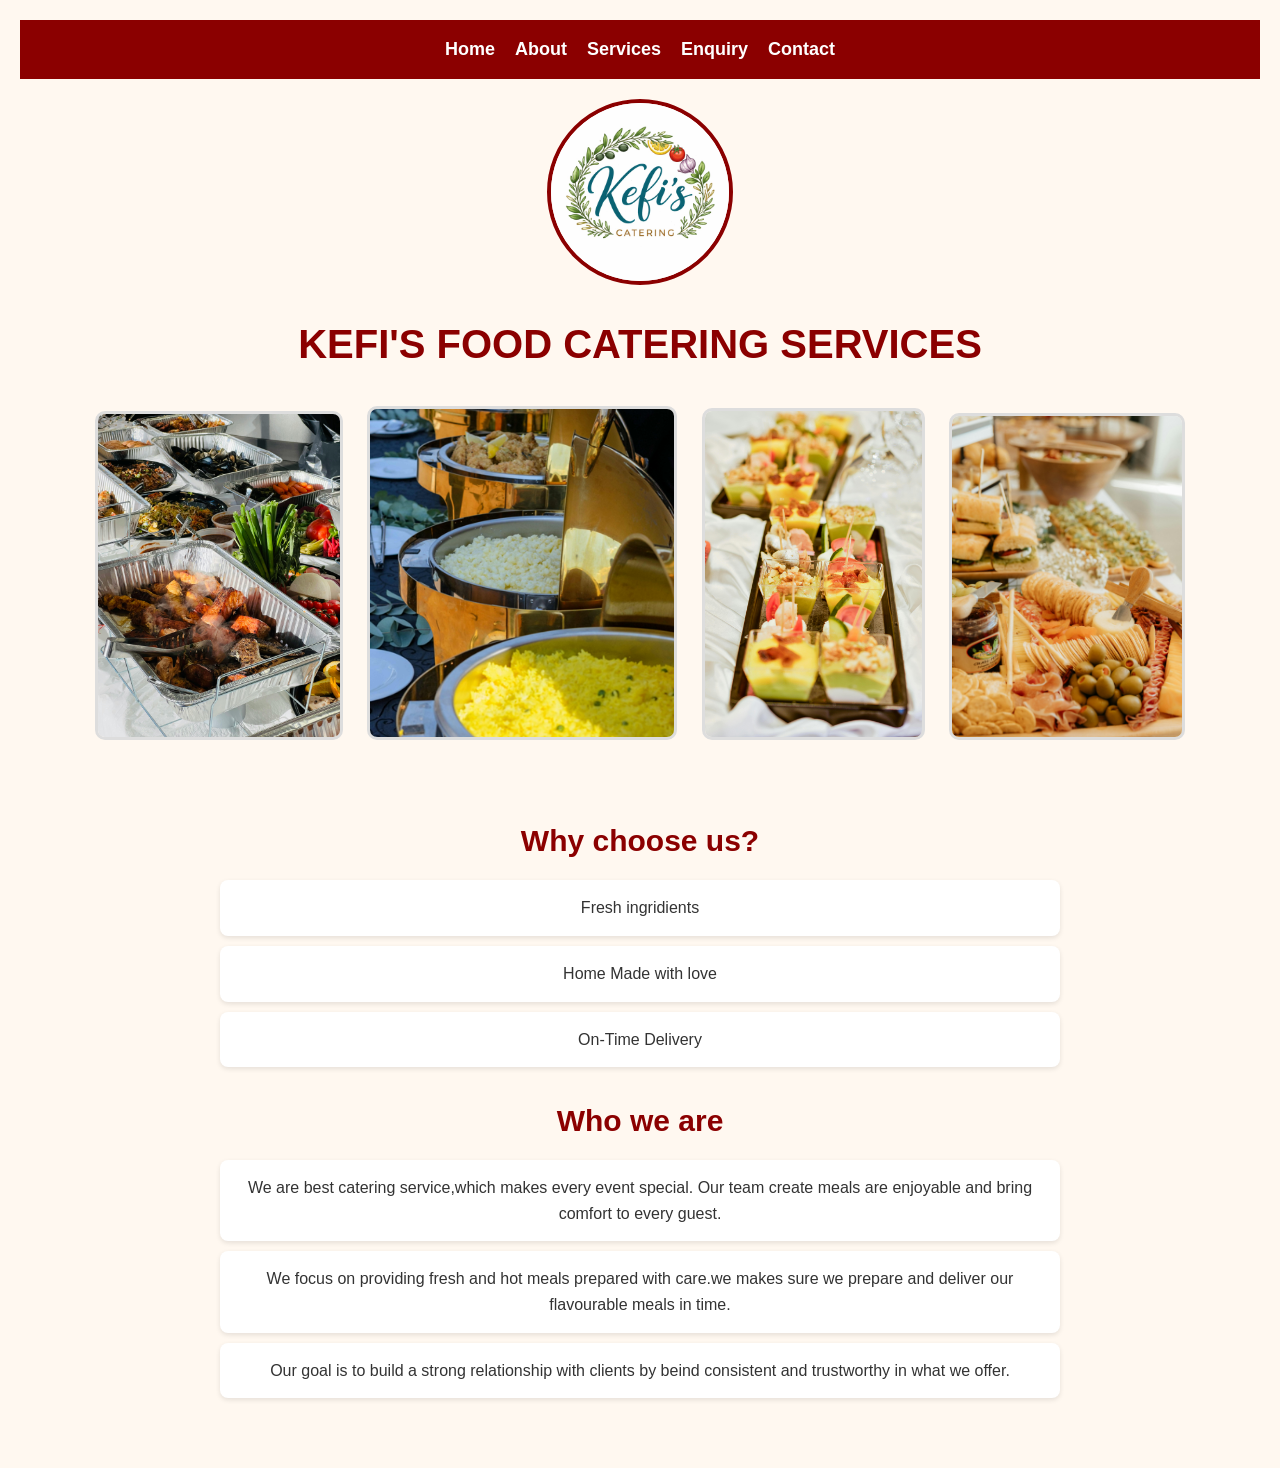
<file: index.html>
<!DOCTYPE html>
<html lang="en">
<head>
    <meta charset="UTF-8">
    <meta name="viewport" content="width=device-width, initial-scale=1.0">
    <title>Kefi's catering services</title>
    <link rel="stylesheet" href="css/index.css">  
</head>
<body>

    <!-- Header -->
    <header>
       <!--Navigation-->
        <nav>
            <a href="index.html">Home</a>
            <a href="about.html">About</a>
            <a href="services.html">Services</a>
            <a href="enquiry.html">Enquiry</a>
            <a href="contact.html">Contact</a>
            </nav>
        </Header> 

        <img src="img/Logo for catering food.jpeg"alt="kefi's logo"width="15%">
    

        <h1>KEfI'S FOOD CATERING SERVICES</h1>
         
        </Header>

        <!-- main content-->
         <main>
    
            <img src="img/catering-food.jpg"alt="Buffet for Events"width="20%">
            <img src="img/catteribg food image3.png"alt="catering food"width="25%">
            <img src="img/catering food image4.jpg"alt="deserts"width="18%">
            <img src="img/catering food image5.jpg"alt="food starters"width="19%">

        <!-- Brief Introduction -->
        <section>
            <!-- Why choose us? -->
            <h2>Why choose us?</h2>
<ul>
    <li>Fresh ingridients</li>
    <li>Home Made with love</li>
    <li>On-Time Delivery</li>
</ul>
         <!--who we are-->
  <h2>Who we are</h2>

  <ul>
    <li>We are best catering service,which makes every event special. Our team create meals are enjoyable and bring comfort to every guest. </li>
    <li>We focus on providing fresh and hot meals prepared with care.we makes sure we prepare and deliver our flavourable meals in time.</li>
    <li>Our goal is to build a strong relationship with clients by beind consistent and trustworthy in what we offer.</li>
  </ul>      
</body>
</html>
</file>
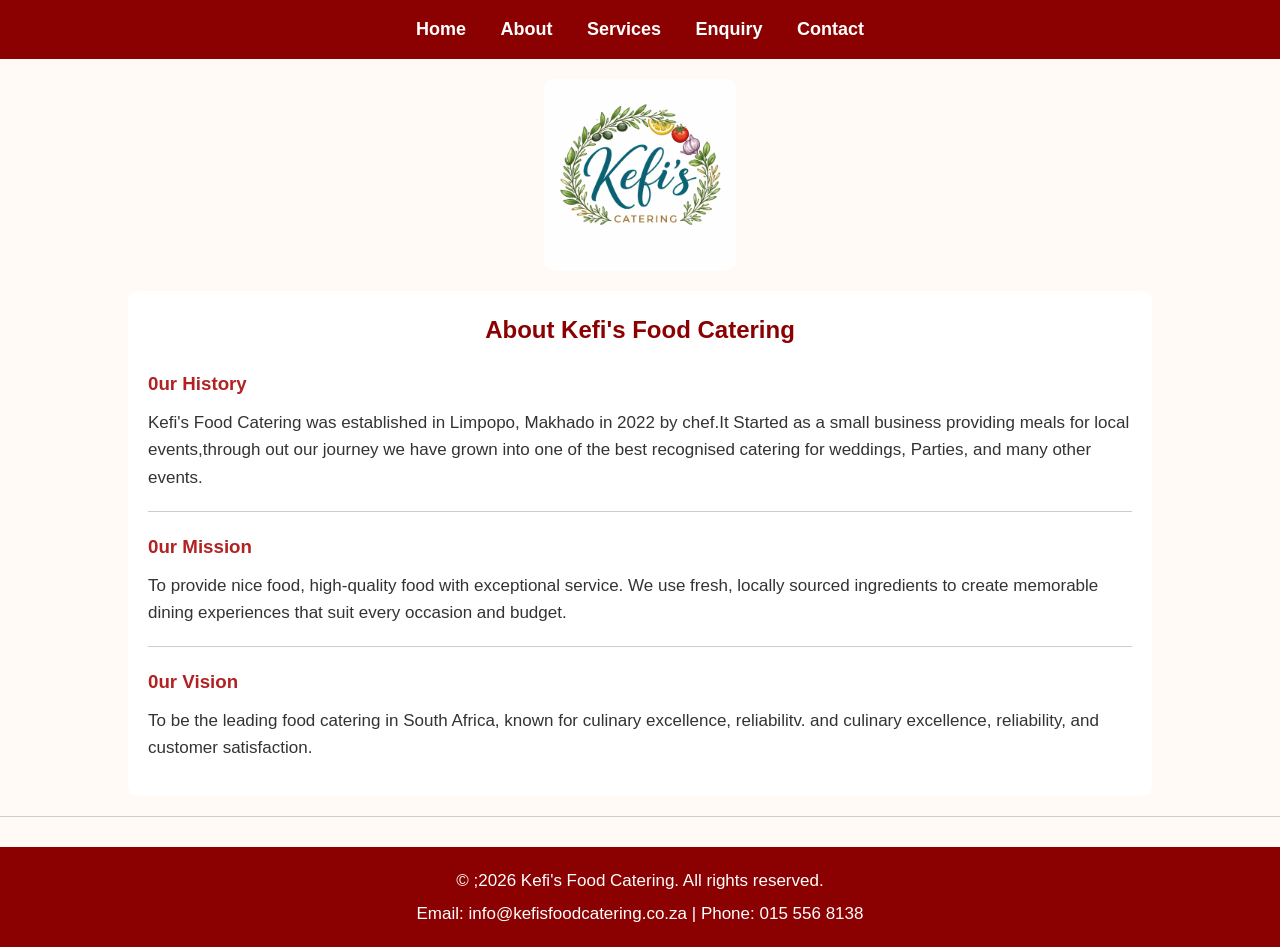
<file: about.html>
<!DOCTYPE html>
<html lang="en">
<head>
    <meta charset="UTF-8">
    <meta name="viewport" content="width=device-width, initial-scale=1.0">
    <title>Kefi's catering services</title>
    <link rel="stylesheet" href="css/about.css">
</head>
<body>
    <!--Navigation-->
 <nav>
   <a href="index.html">Home</a>
   <a href="about.html">About</a>
   <a href="services.html">Services</a>
   <a href="enquiry.html">Enquiry</a>
   <a href="contact.html">Contact</a>
 </nav>
</header>

        <img src="img/Logo for catering food.jpeg"alt="kefi's logo"width="15%">

<!-- About kefi's Food Catering -->
 <main>
<h2>About Kefi's Food Catering</h2>
<!-- History -->
  <h3>0ur History</h3>
<p>Kefi's Food Catering was established in Limpopo, Makhado in 2022 by chef.It Started as a small business providing meals for local events,through out our journey we have grown into one of the best recognised catering for weddings, Parties, and many other events.</p>

<hr>

<!-- Mision -->
<h3>0ur Mission</h3>
<p>To provide nice food, high-quality food with exceptional service. We use fresh, locally sourced ingredients to create memorable dining experiences that suit every occasion and budget.</p>

<hr>

<!-- Vision -->
<h3>0ur Vision</h3>
<p>To be the leading food catering in South Africa, known for culinary excellence, reliabilitv. and culinary excellence, reliability, and customer satisfaction.</p>
 </main>

 <hr>

<!-- Footer -->
<footer>
<p>&copy ;2026 Kefi's Food Catering. All rights reserved.</p>
<p>Email: info@kefisfoodcatering.co.za | Phone: 015 556 8138</p>
</footer>

</body>
</html>
</file>
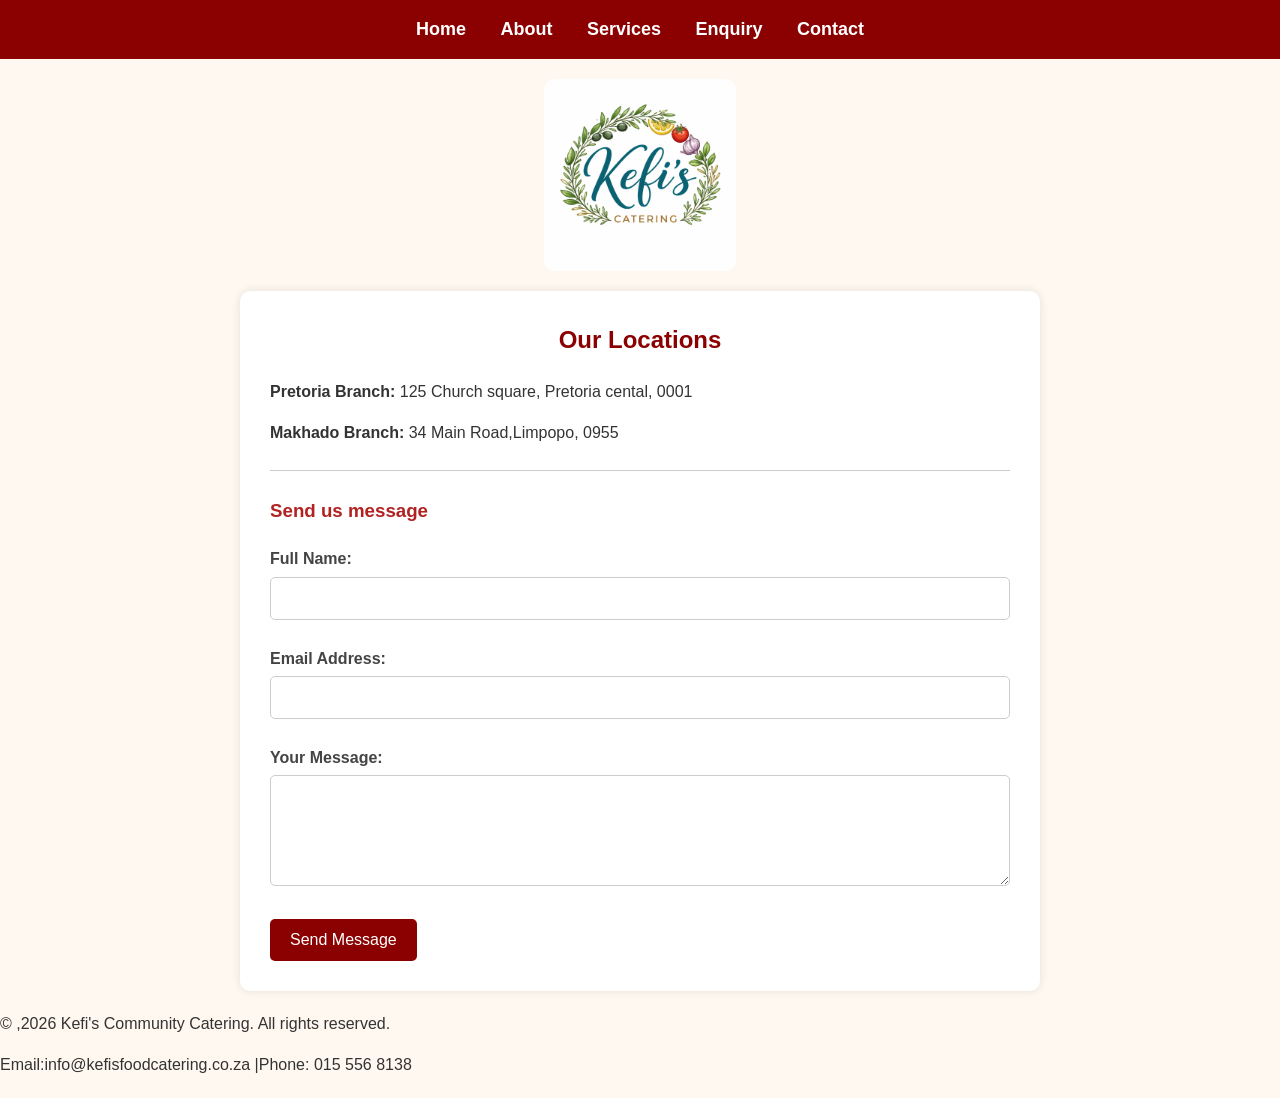
<file: contact.html>
<!DOCTYPE html>
<html lang="en">
<head>
    <meta charset="UTF-8">
    <meta name="viewport" content="width=device-width, initial-scale=1.0">
    <title>Kefi's catering services</title>
    <link rel="stylesheet" href="css/contact.css">
</head>
<body>
    <!--Navigation-->
        <nav>
            <a href="index.html">Home</a>
            <a href="about.html">About</a>
            <a href="services.html">Services</a>
            <a href="enquiry.html">Enquiry</a>
            <a href="contact.html">Contact</a>
        </nav>
    <header>
<img src="img/Logo for catering food.jpeg"alt="kefi's logo"width="15%">
    
        <!--main content-->
        <main>

        <h2>Our Locations</h2>
        <!--physical addresses-->
        <p><strong>Pretoria Branch:</strong> 125 Church square, Pretoria cental, 0001</p>
        <p><strong>Makhado Branch:</strong> 34  Main Road,Limpopo, 0955</p>

        <hr>
        
        <h3>Send us message</h3>
        <!-- Form for visitors to contact
the organisation -->
     <form>
<!-- Name input field -->
<label>Full Name:</label><br>
<input type="text" name="name"
required><br><br>

<!-- Email input field -->
<label>Email Address:</label><br>
<input type="email"
name="email" required><br><br>
<!-- Message text area -->
<label>Your Message: </label><br>

<textarea name="message"
rows="5" cols="40" required></textarea><br><br>

<!-- Submit button -->
<button type="submit">Send Message</button>
       </form>
</main>

<!--Footer section-->
</Footer>
    <p>&copy ,2026 Kefi's Community Catering. All rights reserved.</p>
    <p>Email:info@kefisfoodcatering.co.za |Phone: 015 556 8138</p>
</footer>

</body>
</html>
</file>
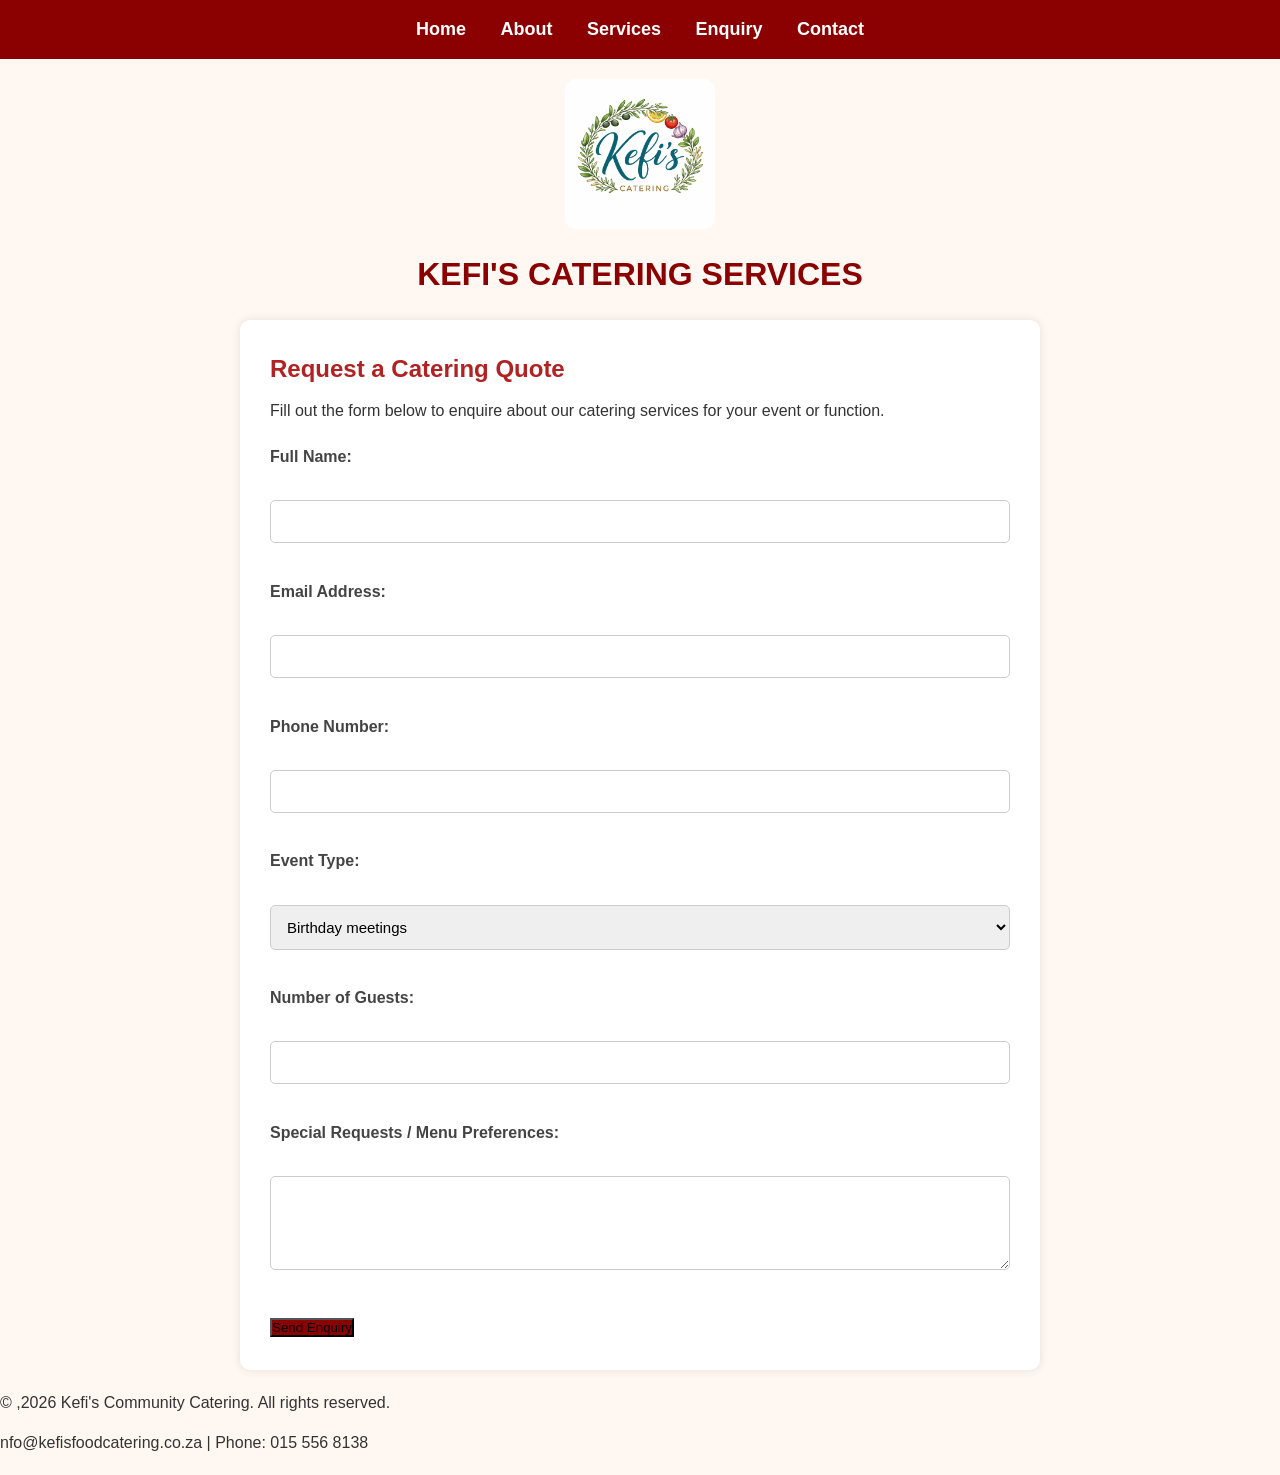
<file: enquiry.html>
<!DOCTYPE html>
<html lang="en">
<head>
    <meta charset="UTF-8">
    <meta name="viewport" content="width=device-width, initial-scale=1.0">
    <title>Enquiry - Kefi's Catering Services</title>
    <link rel="stylesheet" href="css/enquiry.css">
</head>
<body>

<!-- Header: organisation name and navigation menu -->
<nav>
        <a href="index.html">Home</a>
        <a href="about.html">About</a>
        <a href="services.html">Services</a>
        <a href="enquiry.html">Enquiry</a>
        <a href="contact.html">Contact</a>
    </nav>

<img src="img/Logo for catering food.jpeg"alt="kefi's logo"width="15%">

<header>
    <h1>KEFI'S CATERING SERVICES</h1>
    
</header>

<!-- Main content: enquiry form for catering services -->
<main>
    <h2>Request a Catering Quote</h2>
    <p>Fill out the form below to enquire about our catering services for your event or function.</p>

    <!-- Enquiry form for for-profit business (service enquiry) -->
    <form action="#" method="post">
        <label for="name">Full Name:</label><br>
        <input type="text" id="name" name="name" required><br><br>

        <label for="email">Email Address:</label><br>
        <input type="email" id="email" name="email" required><br><br>

        <label for="phone">Phone Number:</label><br>
        <input type="tel" id="phone" name="phone"><br><br>

        <label for="event">Event Type:</label><br>
        <select id="event" name="event">
            <option value="wedding">Birthday meetings</option>
            <option value="birthday">Weddings</option>
            <option value="corporate">Parties</option>
            <option value="other">Other</option>
        </select><br><br>

        <label for="guests">Number of Guests:</label><br>
        <input type="number" id="guests" name="guests"><br><br>

        <label for="message">Special Requests / Menu Preferences:</label><br>
        <textarea id="message" name="message" rows="4" cols="40"></textarea><br><br>

        <button type="submit">Send Enquiry</button>
    </form>
</main>

<!-- Footer -->
<p>&copy ,2026 Kefi's Community Catering. All rights reserved.</p>
<footer>nfo@kefisfoodcatering.co.za | Phone: 015 556 8138</p>
</footer>

</body>
</html>
</file>
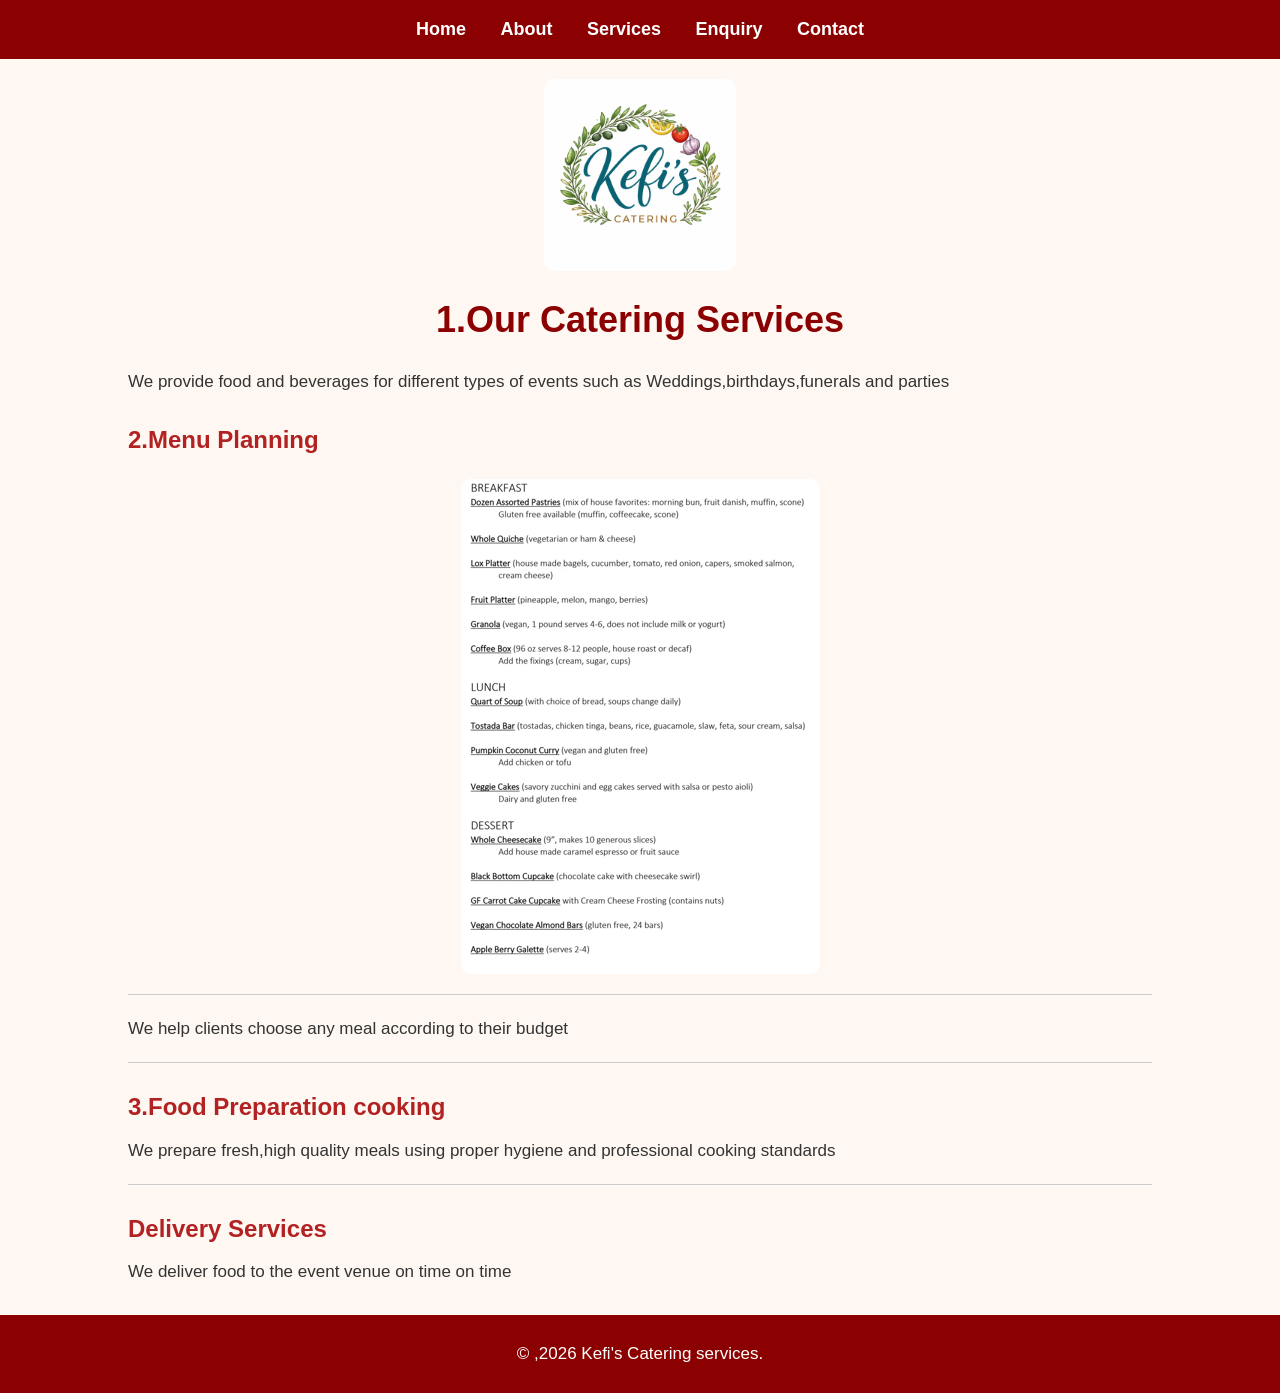
<file: services.html>
<!DOCTYPE html>
<html lang="en">
<head>
    <meta charset="UTF-8">
    <meta name="viewport" content="width=device-width, initial-scale=1.0">
    <title>Kefi's catering services</title>
    <link rel="stylesheet" href="css/services.css">
</head>
<body>
    <!--Navigation-->
        <nav>
            <a href="index.html">Home</a>
            <a href="about.html">About</a>
            <a href="services.html">Services</a>
            <a href="enquiry.html">Enquiry</a>
            <a href="contact.html">Contact</a>
        </nav>
<img src="img/Logo for catering food.jpeg"alt="kefi's logo"width="15%">

 <!--main Content-->
 <h1>1.Our Catering Services</h1>
 <p>We provide food and beverages for different types of events such as Weddings,birthdays,funerals and parties</p>

 <!--menu planning-->
 <h2>2.Menu Planning</h2>
 <img src="img/menu-planning.png">

 <hr>

 <P>We help  clients choose any meal according to their budget</P>

 <hr>

<!--Food preparation cooking-->
 <h2>3.Food Preparation cooking</h2>
 <p>We prepare fresh,high quality meals using proper hygiene and professional cooking standards</p>

<hr>

 <!--Delivery Services-->
 <h2>Delivery Services</h2>
 <P>We deliver food to the event venue on time on time</P>
 <!-- ======================= FOOTER =====================  -->
  <Footer>
    <p>&copy ,2026 Kefi's Catering services.</p>
    </Footer>

    </body>
    </html>
</file>
<file: css/index.css>
/* Reset some default styles */
* {
    margin: 0;
    padding: 0;
    box-sizing: border-box;
}

/* Body styling */
body {
    font-family: Arial, sans-serif;
    background-color: #fff8f0;
    color: #333;
    line-height: 1.6;
    text-align: center;
    padding: 20px;
}

/* Header */
header {
    background-color: #8b0000;
    padding: 15px 0;
}

/* Navigation */
nav {
    display: flex;
    justify-content: center;
    gap: 20px;
}

nav a {
    color: white;
    text-decoration: none;
    font-size: 18px;
    font-weight: bold;
    transition: 0.3s;
}

nav a:hover {
    color: #ffd700;
}

/* Logo */
img[alt="kefi's logo"] {
    margin-top: 20px;
    border-radius: 50%;
    border: 4px solid #8b0000;
}

/* Main heading */
h1 {
    margin: 20px 0;
    color: #8b0000;
    font-size: 40px;
    text-transform: uppercase;
}

/* Food images */
main img {
    margin: 10px;
    border-radius: 10px;
    border: 3px solid #ddd;
    transition: transform 0.3s ease;
}

main img:hover {
    transform: scale(1.05);
}

/* Sections */
section {
    margin-top: 40px;
    padding: 20px;
}

/* Subheadings */
h2 {
    color: #8b0000;
    margin-bottom: 15px;
    font-size: 30px;
}

/* Lists */
ul {
    list-style-type: none;
    margin-bottom: 30px;
}

ul li {
    background-color: #fff;
    margin: 10px auto;
    padding: 15px;
    width: 70%;
    border-radius: 8px;
    box-shadow: 0 2px 5px rgba(0,0,0,0.1);
}

/* Responsive design */
@media (max-width: 768px) {
    nav {
        flex-direction: column;
    }

    main img {
        width: 80%;
    }

    ul li {
        width: 90%;
    }

    h1 {
        font-size: 28px;
    }
}
nav ul {
    display: flex;
    justify-content: center; /* centers menu */
    gap: 30px; /* space between items */
    list-style: none;
    padding: 0;
    margin: 0;
}

nav ul li a {
    text-decoration: none;
    color: white;
    font-size: 20px;
    font-weight: bold;
}
</file>
<file: css/about.css>
/* Reset some default styles */
* {
    margin: 0;
    padding: 0;
    box-sizing: border-box;
}

/* Body Styling */
body {
    font-family: Arial, sans-serif;
    background-color: #fffaf5;
    color: #333;
    line-height: 1.6;
}

/* Navigation Bar */
nav {
    background-color: #8b0000;
    padding: 15px;
    text-align: center;
}

nav a {
    color: white;
    text-decoration: none;
    margin: 0 15px;
    font-size: 18px;
    font-weight: bold;
    transition: 0.3s;
}

nav a:hover {
    color: #ffd700;
}

/* Logo Image */
img {
    display: block;
    margin: 20px auto;
    border-radius: 10px;
}

/* Main Content */
main {
    width: 80%;
    margin: auto;
    padding: 20px;
    background-color: white;
    border-radius: 10px;
}

/* Headings */
h2 {
    text-align: center;
    color: #8b0000;
    margin-bottom: 20px;
}

h3 {
    color: #b22222;
    margin-top: 20px;
    margin-bottom: 10px;
}

/* Paragraphs */
p {
    margin-bottom: 15px;
    font-size: 17px;
}

/* Horizontal Line */
hr {
    margin: 20px 0;
    border: none;
    height: 1px;
    background-color: #ccc;
}

/* Footer */
footer {
    background-color: #8b0000;
    color: white;
    text-align: center;
    padding: 15px;
    margin-top: 30px;
}

footer p {
    margin: 5px 0;
}
/*RESPONSIVE DESIGN*/

/* Tablets */
@media (max-width: 768px) {
    h2 {
        font-size: 22px;
    }

    nav a {
        font-size: 16px;
    }

    main {
        width: 95%;
        padding: 20px;
    }
}

/* Phones */
@media (max-width: 480px) {
    nav {
        flex-direction: column;
        text-align: center;
    }

    nav a {
        padding: 8px 0;
        display: block;
    }

    h2 {
        font-size: 20px;
    }

    p {
        font-size: 15px;
    }
}
</file>
<file: css/contact.css>
/* Reset default spacing */
* {
    margin: 0;
    padding: 0;
    box-sizing: border-box;
}

/* Body Styling */
body {
    font-family: Arial, sans-serif;
    background-color: #fff8f0;
    color: #333;
    line-height: 1.6;
}

/* Navigation Bar */
nav {
    background-color: #8b0000;
    padding: 15px;
    text-align: center;
}

nav a {
    color: white;
    text-decoration: none;
    margin: 0 15px;
    font-size: 18px;
    font-weight: bold;
    transition: 0.3s ease;
}

nav a:hover {
    color: gold;
}

/* Header Image */
header img {
    display: block;
    margin: 20px auto;
    border-radius: 10px;
}

/* Main Content */
main {
    width: 80%;
    max-width: 800px;
    margin: 20px auto;
    background-color: white;
    padding: 30px;
    border-radius: 10px;
    box-shadow: 0px 0px 10px rgba(0,0,0,0.1);
}

/* Headings */
h2 {
    text-align: center;
    color: #8b0000;
    margin-bottom: 20px;
}

h3 {
    color: #b22222;
    margin-top: 20px;
    margin-bottom: 15px;
}

/* Paragraph Styling */
p {
    margin-bottom: 15px;
    font-size: 16px;
}

/* Horizontal Line */
hr {
    margin: 25px 0;
    border: none;
    height: 1px;
    background-color: #ccc;
}

/* Form Styling */
form {
    margin-top: 20px;
}

label {
    font-weight: bold;
    color: #444;
}

/* Input Fields */
input,
textarea {
    width: 100%;
    padding: 12px;
    margin-top: 5px;
    border: 1px solid #ccc;
    border-radius: 5px;
    font-size: 15px;
}

/* Textarea */
textarea {
    resize: vertical;
}

/* Submit Button */
button {
    background-color: #8b0000;
    color: white;
    border: none;
    padding: 12px 20px;
    font-size: 16px;
    border-radius: 5px;
    cursor: pointer;
    transition: 0.3s ease;
}

button:hover {
    background-color: #b22222;
}

/* Footer */
footer {
    background-color: #8b0000;
    color: white;
    text-align: center;
    padding: 15px;
    margin-top: 30px;
}

footer p {
    margin: 5px 0;
}
/*RESPONSIVE DESIGN*/

/* Tablets */
@media (max-width: 768px) {
    main {
        width: 95%;
        padding: 20px;
    }

    nav a {
        font-size: 16px;
    }
}

/* Phones */
@media (max-width: 480px) {
    nav {
        flex-direction: column;
        text-align: center;
    }

    nav a {
        display: block;
        padding: 8px 0;
    }

    h2 {
        font-size: 20px;
    }

    button {
        font-size: 15px;
    }
}
</file>
<file: css/enquiry.css>
/*RESET*/
* {
    margin: 0;
    padding: 0;
    box-sizing: border-box;
}

/*BODY*/
body {
    font-family: Arial, sans-serif;
    background-color: #fff8f2;
    color: #333;
    line-height: 1.6;
}

/*NAVIGATION*/
nav {
    background-color: #8b0000;
    padding: 15px;
    text-align: center;
}

nav a {
    color: white;
    text-decoration: none;
    margin: 0 15px;
    font-size: 18px;
    font-weight: bold;
    transition: 0.3s;
}

nav a:hover {
    color: gold;
}

/*LOGO*/
img {
    display: block;
    margin: 20px auto;
    border-radius: 10px;
    max-width: 150px;
}

/*HEADER*/
header {
    text-align: center;
    margin-bottom: 20px;
}

header h1 {
    color: #8b0000;
    font-size: 32px;
}

/*MAIN CONTAINER */
main {
    width: 80%;
    max-width: 800px;
    margin: 20px auto;
    background: white;
    padding: 30px;
    border-radius: 10px;
    box-shadow: 0 0 10px rgba(0,0,0,0.1);
}

/*TEXT*/
h2 {
    color: #b22222;
    margin-bottom: 10px;
}

p {
    margin-bottom: 15px;
}

/*FORM STYLING*/
form {
    margin-top: 20px;
}

label {
    font-weight: bold;
    display: block;
    margin-top: 10px;
    color: #444;
}

input,
select,
textarea {
    width: 100%;
    padding: 12px;
    margin-top: 5px;
    border: 1px solid #ccc;
    border-radius: 5px;
    font-size: 15px;
}

textarea {
    resize: vertical;
}

/*BUTTON*/
button {
    margin-top: 15px;
    background-color: #8b0000;

}
/*RESPONSIVE DESIGN*/

/* Tablets */
@media (max-width: 768px) {
    header h1 {
        font-size: 24px;
    }

    nav a {
        font-size: 16px;
    }

    main {
        width: 95%;
        padding: 20px;
    }
}

/* Phones */
@media (max-width: 480px) {
    nav {
        flex-direction: column;
        text-align: center;
    }

    nav a {
        display: block;
        padding: 8px 0;
    }

    header h1 {
        font-size: 20px;
    }

    button {
        font-size: 15px;
    }
}
</file>
<file: css/services.css>
/* Reset default browser styles */
* {
    margin: 0;
    padding: 0;
    box-sizing: border-box;
}

/* Body Styling */
body {
    font-family: Arial, sans-serif;
    background-color: #fff8f2;
    color: #333;
    line-height: 1.6;
}

/* Navigation Bar */
nav {
    background-color: #8b0000;
    padding: 15px;
    text-align: center;
}

nav a {
    color: white;
    text-decoration: none;
    margin: 0 15px;
    font-size: 18px;
    font-weight: bold;
    transition: 0.3s ease;
}

nav a:hover {
    color: gold;
}

/* Logo Image */
img {
    display: block;
    margin: 20px auto;
    max-width: 100%;
    border-radius: 10px;
}

/* Main Heading */
h1 {
    text-align: center;
    color: #8b0000;
    margin-top: 20px;
    margin-bottom: 20px;
    font-size: 36px;
}

/* Sub Headings */
h2 {
    color: #b22222;
    margin-top: 25px;
    margin-left: 10%;
    margin-bottom: 10px;
}

/* Paragraph Styling */
p {
    width: 80%;
    margin: 10px auto;
    font-size: 17px;
}

/* Horizontal Line */
hr {
    width: 80%;
    margin: 20px auto;
    border: none;
    height: 1px;
    background-color: #ccc;
}

/* Footer */
footer {
    background-color: #8b0000;
    color: white;
    text-align: center;
    padding: 15px;
    margin-top: 30px;
}
/*RESPONSIVE DESIGN*/

/* Tablets */
@media (max-width: 768px) {
    h1 {
        font-size: 26px;
    }

    nav a {
        font-size: 16px;
    }

    p {
        font-size: 15px;
    }
}

/* Phones */
@media (max-width: 480px) {
    nav {
        flex-direction: column;
        text-align: center;
    }

    nav a {
        display: block;
        padding: 8px 0;
    }

    h1 {
        font-size: 22px;
    }

    h2 {
        font-size: 18px;
    }

    p {
        font-size: 14px;
    }
}
</file>
